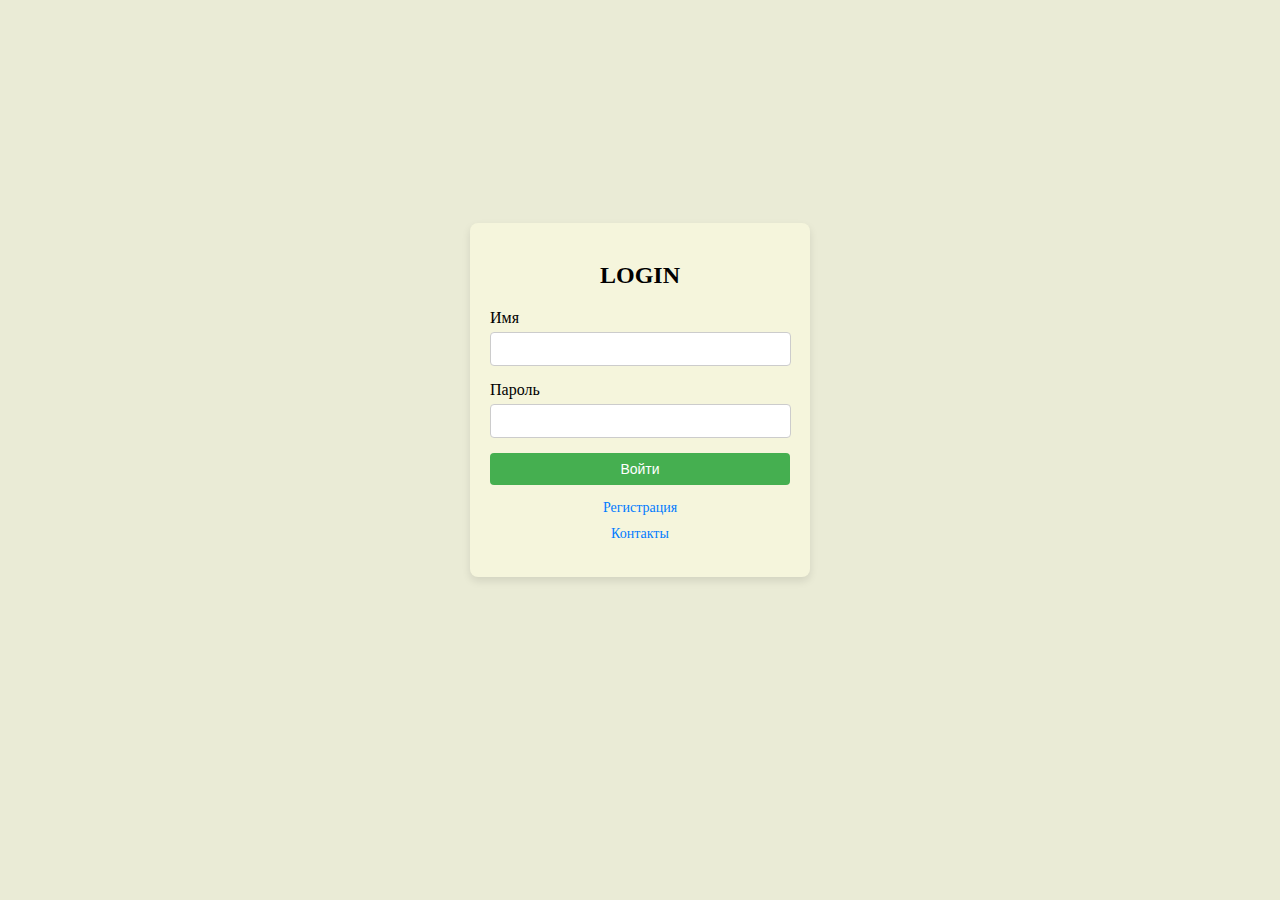
<file: index.html>
<!DOCTYPE html>
<html lang="en">
  <head>
    <meta charset="UTF-8" />
    <meta http-equiv="X-UA-Compatible" content="IE=edge" />
    <meta name="viewport" content="width=device-width, initial-scale=1.0" />
    <link rel="stylesheet" href="style.css" />
    <title>Document</title>
  </head>
  <body>
    <div class="login-form">
      <h2>LOGIN</h2>
      <form action="#" method="POST"></form>
      <div class="form-group">
        <label for="username">Имя</label>
        <input type="text" id="username" name="username" />
      </div>
      <div class="form-group">
        <label for="password">Пароль</label>
        <input type="password" id="password" name="password" />
      </div>
      <div class="form-group">
        <input type="submit" value="Войти" />
      </div>
      <div class="form-group">
        <a href="/register.html">Регистрация</a>
        <a href="/contact.html">Контакты</a>
      </div>
    </div>
  </body>
</html>
</file>
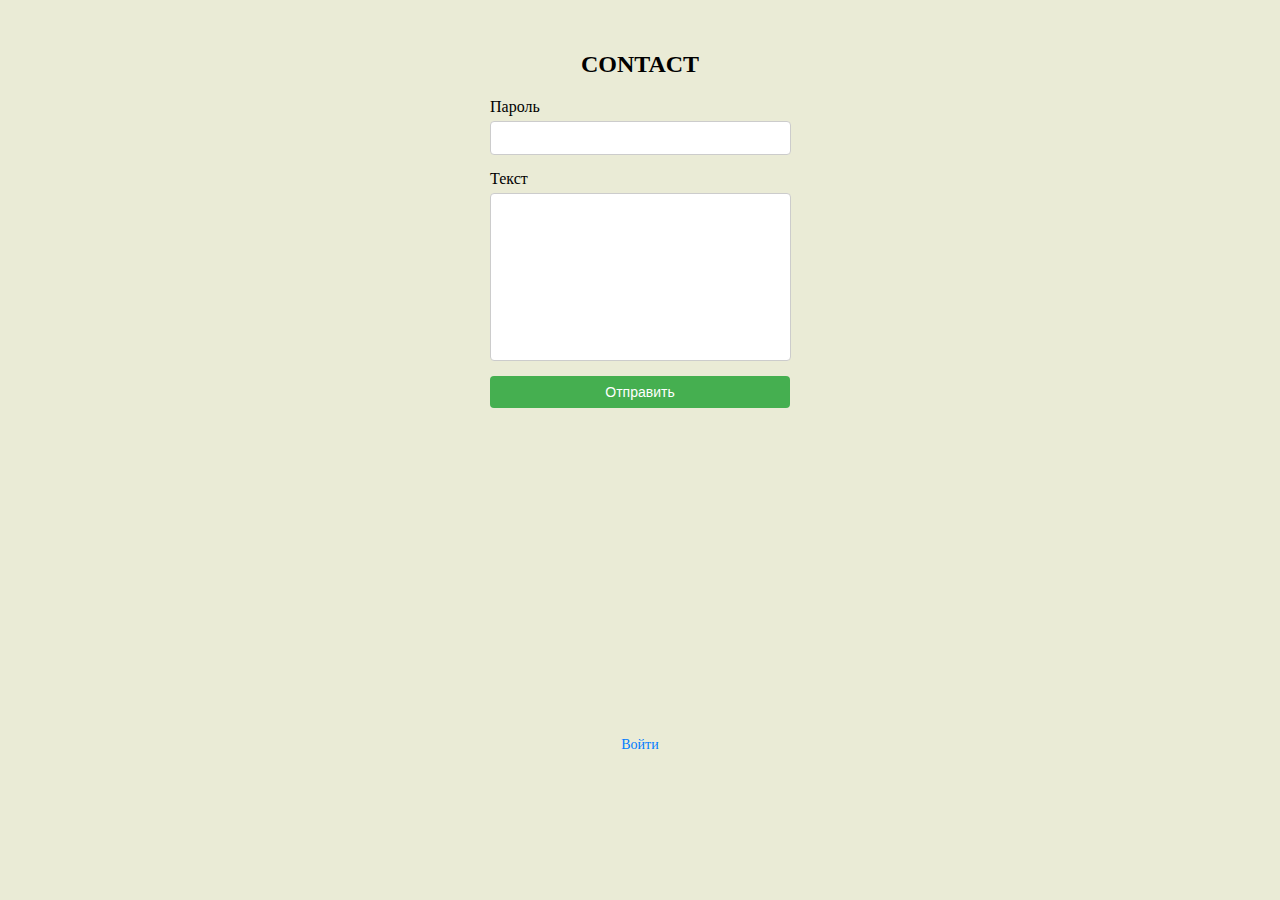
<file: contact.html>
<!DOCTYPE html>
<html lang="en">
  <head>
    <meta charset="UTF-8" />
    <meta http-equiv="X-UA-Compatible" content="IE=edge" />
    <meta name="viewport" content="width=device-width, initial-scale=1.0" />
    <link rel="stylesheet" href="style.css" />
    <title>Document</title>
  </head>
  <body>
    <div class="login-form2">
      <h2>CONTACT</h2>
      <form action="/submit_login" method="POST"></form>

      <div class="form-group">
        <label for="password">Пароль</label>
        <input type="password" id="password" name="password" />
      </div>
      <div class="form-group">
        <label for="username">Текст</label>
        <input class="text-contact" type="text" id="username" name="username" />
      </div>
      <div class="form-group">
        <input type="submit" value="Отправить" />
      </div>
      <div class="form-group">
        <iframe
          src="https://www.google.com/maps/embed?pb=!1m18!1m12!1m3!1d20918.66704852269!2d76.88202918725551!3d43.23190826244354!2m3!1f0!2f0!3f0!3m2!1i1024!2i768!4f13.1!3m3!1m2!1s0x38836905e0d0cbab%3A0x8f0a58089f55500b!2sADK!5e0!3m2!1sru!2skz!4v1737117214977!5m2!1sru!2skz"
          width="600"
          height="450"
          style="border: 0"
          allowfullscreen=""
          loading="lazy"
          referrerpolicy="no-referrer-when-downgrade"
        ></iframe>
        <a href="/index.html">Войти</a>
      </div>
    </div>
  </body>
</html>
</file>
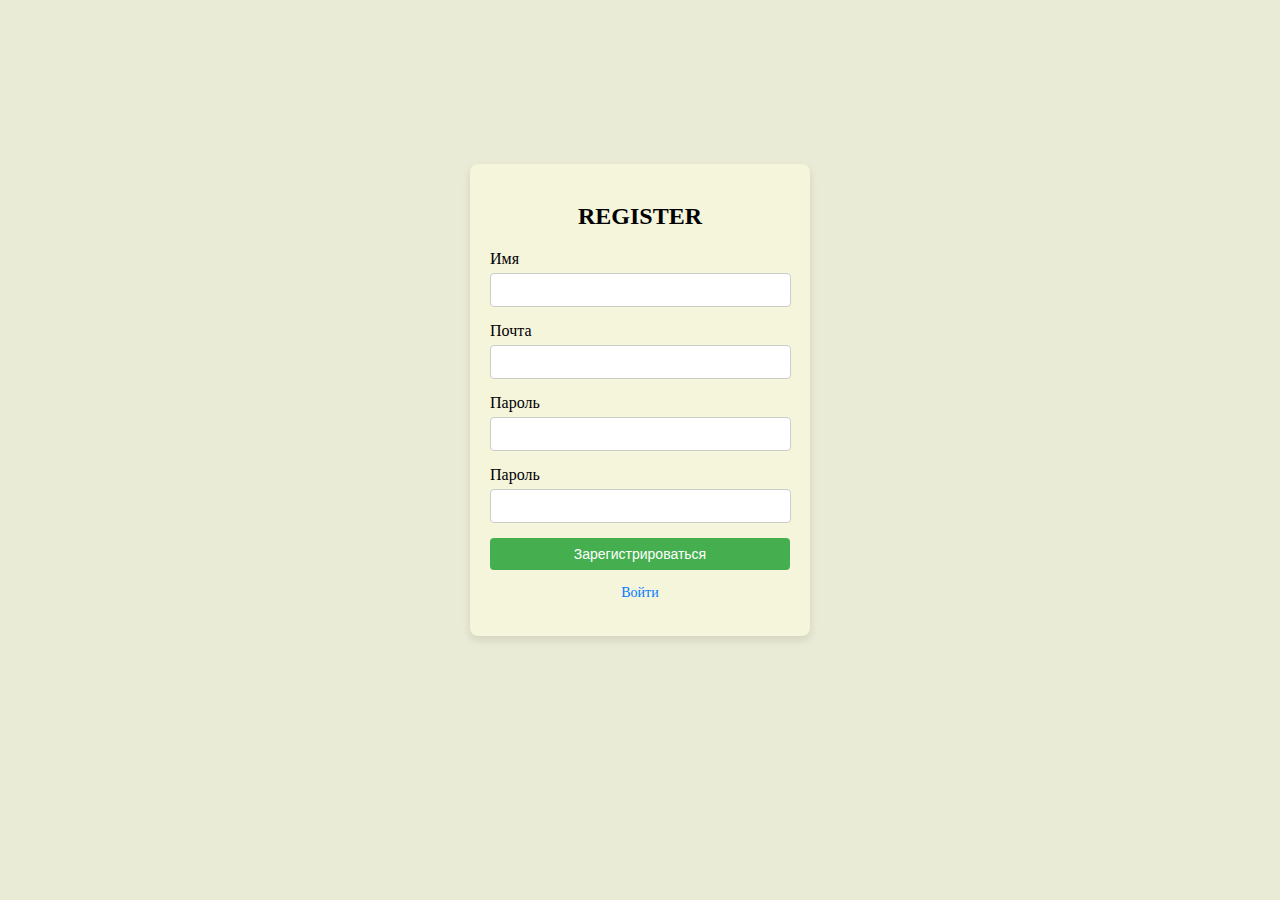
<file: register.html>
<!DOCTYPE html>
<html lang="en">
  <head>
    <meta charset="UTF-8" />
    <meta http-equiv="X-UA-Compatible" content="IE=edge" />
    <meta name="viewport" content="width=device-width, initial-scale=1.0" />
    <link rel="stylesheet" href="style.css" />
    <title>Document</title>
  </head>
  <body>
    <div class="register-form">
      <h2>REGISTER</h2>
      <form action="" method="POST"></form>
      <div class="form-group">
        <label for="username">Имя</label>
        <input type="text" id="username" name="username" />
      </div>
      <div class="form-group">
        <label for="email">Почта</label>
        <input type="email" id="email" name="email" />
      </div>
      <div class="form-group">
        <label for="password">Пароль</label>
        <input type="password" id="password" name="password" />
      </div>
      <div class="form-group">
        <label for="confirm_password">Пароль</label>
        <input type="password" id="confirm_password" name="confirm_password" />
      </div>
      <div class="form-group">
        <input type="submit" value="Зарегистрироваться" />
      </div>
      <div class="form-group">
        <a href="/index.html">Войти</a>
      </div>
    </div>
  </body>
</html>
</file>
<file: style.css>
body {
  display: flex;
  justify-content: center;
  align-items: center;
  height: 800px;
  background-color: rgb(234, 235, 214);
  margin: 0;
}

.login-form {
  background-color: beige;
  padding: 20px;
  border-radius: 8px;
  box-shadow: 0 4px 8px rgba(0, 0, 0, 0.1);
  width: 300px;
}

.login-form h2 {
  text-align: center;
  margin-bottom: 20px;
}

.form-group {
  margin-bottom: 15px;
}

.form-group label {
  display: block;
  margin-bottom: 5px;
}

.form-group input {
  width: 283px;
  padding: 8px;
  font-size: 14px;
  border: 1px solid #ccc;
  border-radius: 4px;
}

.form-group input[type="submit"] {
  background-color: #45af50;
  color: white;
  border: none;
  cursor: pointer;
  width: 100%;
}

.form-group input[type="submit"]:hover {
  background-color: #45a049;
}

.form-group a {
  text-decoration: none;
  color: #007bff;
  font-size: 14px;
  display: block;
  text-align: center;
  margin-top: 10px;
}

.form-group a:hover {
  text-decoration: underline;
}

.register-form {
  background-color: beige;
  padding: 20px;
  border-radius: 8px;
  box-shadow: 0 4px 8px rgba(0, 0, 0, 0.1);
  width: 300px;
}

.register-form h2 {
  text-align: center;
  margin-bottom: 20px;
}

.login-form2 {
  padding: 20px;
  border-radius: 8px;

  width: 300px;
}

.login-form2 h2 {
  text-align: center;
  margin-bottom: 20px;
}

.text-contact {
  height: 150px;
}

iframe {
  width: 300px;
  height: 300px;
}
</file>
